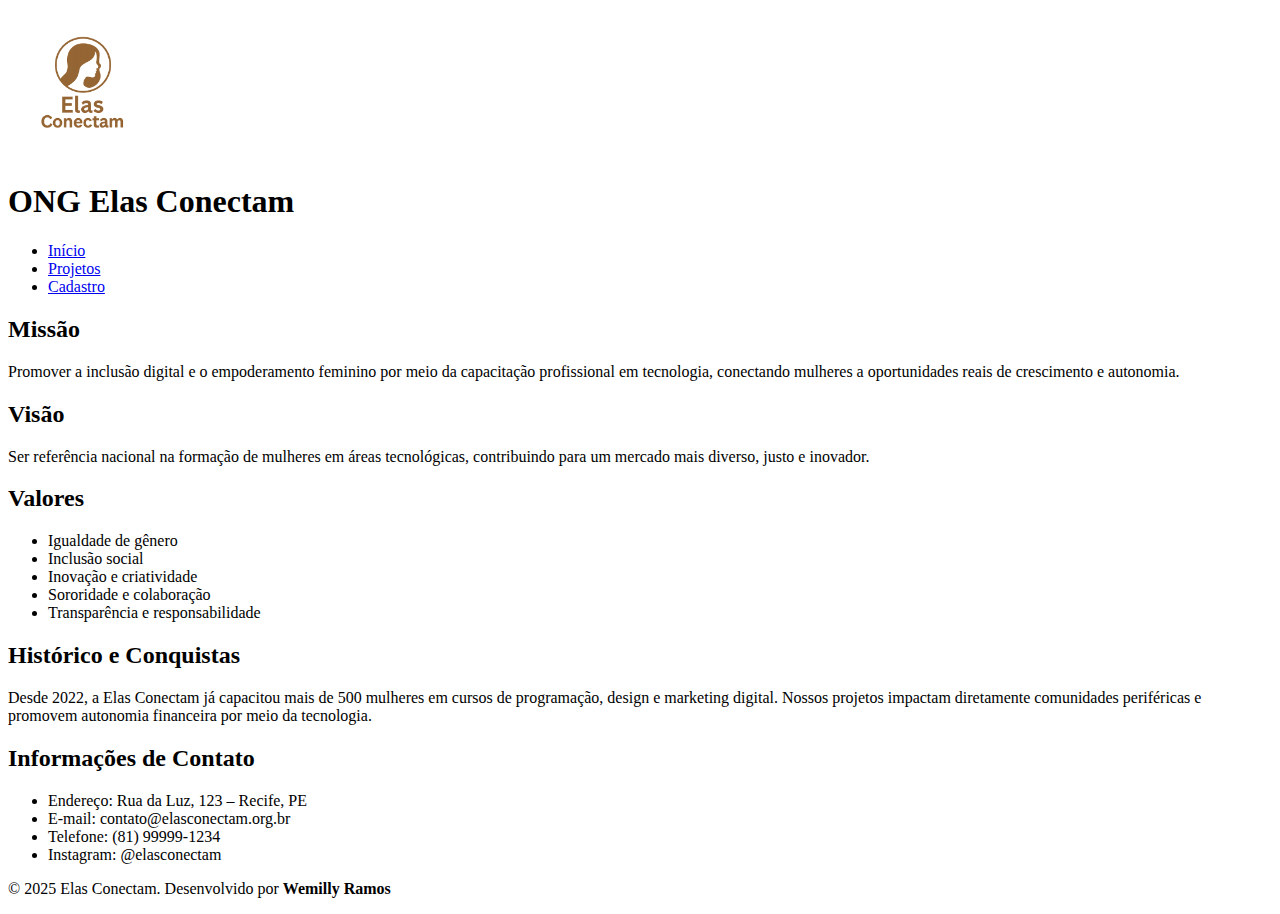
<file: index.html>
<!DOCTYPE html>
<html lang="pt-BR">
<head>
  <meta charset="UTF-8" />
  <meta name="viewport" content="width=device-width, initial-scale=1.0" />
  <title>Elas Conectam - Página Inicial</title>
</head>
<body>
  <!-- Âncora para voltar ao topo -->
  <a id="topo"></a>

  <header>
    <img src="assets/img/logoelasconectam.png" alt="Logo Elas Conectam" width="150" />
    <h1>ONG Elas Conectam</h1>
    <nav>
      <ul>
        <li><a href="index.html">Início</a></li>
        <li><a href="projetos.html">Projetos</a></li>
        <li><a href="cadastro.html">Cadastro</a></li>
      </ul>
    </nav>
  </header>

  <main>
    <section>
      <h2>Missão</h2>
      <p>Promover a inclusão digital e o empoderamento feminino por meio da capacitação profissional em tecnologia, conectando mulheres a oportunidades reais de crescimento e autonomia.</p>
    </section>

    <section>
      <h2>Visão</h2>
      <p>Ser referência nacional na formação de mulheres em áreas tecnológicas, contribuindo para um mercado mais diverso, justo e inovador.</p>
    </section>

    <section>
      <h2>Valores</h2>
      <ul>
        <li>Igualdade de gênero</li>
        <li>Inclusão social</li>
        <li>Inovação e criatividade</li>
        <li>Sororidade e colaboração</li>
        <li>Transparência e responsabilidade</li>
      </ul>
    </section>

    <section>
      <h2>Histórico e Conquistas</h2>
      <p>Desde 2022, a Elas Conectam já capacitou mais de 500 mulheres em cursos de programação, design e marketing digital. Nossos projetos impactam diretamente comunidades periféricas e promovem autonomia financeira por meio da tecnologia.</p>
    </section>

    <section>
      <h2>Informações de Contato</h2>
      <ul>
        <li>Endereço: Rua da Luz, 123 – Recife, PE</li>
        <li>E-mail: contato@elasconectam.org.br</li>
        <li>Telefone: (81) 99999-1234</li>
        <li>Instagram: @elasconectam</li>
      </ul>
    </section>
  </main>

  <footer>
    <p>&copy; 2025 Elas Conectam. Desenvolvido por <strong>Wemilly Ramos</strong></p>
  </footer>

  <!-- Botão de voltar ao topo (ativado com JS na atividade 3) -->
  <a href="#topo" id="voltar-topo" style="display: none;">↑ Voltar ao topo</a>
</body>
</html>
</file>
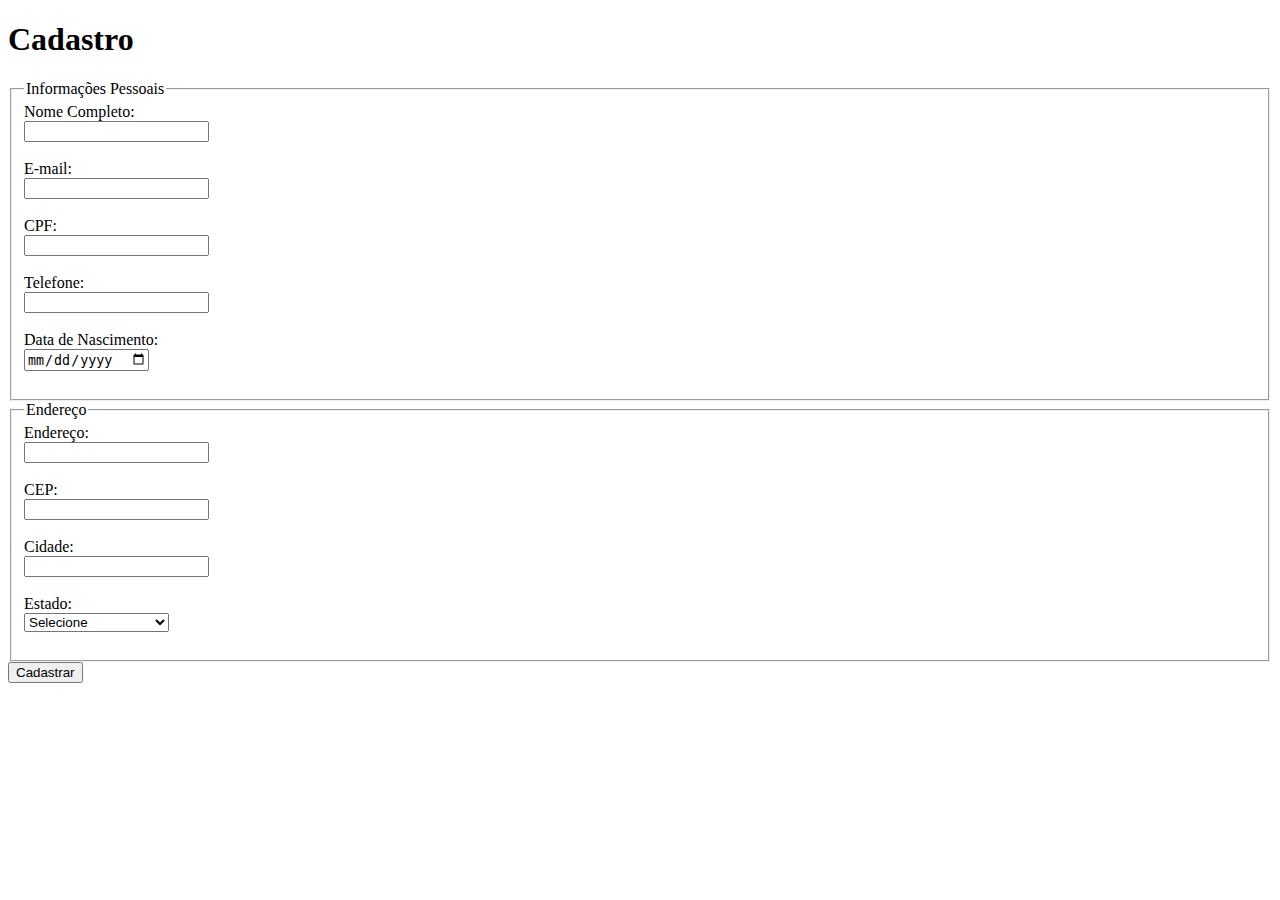
<file: cadastro.html>
<!DOCTYPE html>
<html lang="pt-br">
<head>
  <meta charset="UTF-8">
  <title>Cadastro - Elas Conectam</title>
  <script>
    // Máscara para CPF
    function mascaraCPF(input) {
      input.value = input.value
        .replace(/\D/g, '')
        .replace(/(\d{3})(\d)/, '$1.$2')
        .replace(/(\d{3})(\d)/, '$1.$2')
        .replace(/(\d{3})(\d{1,2})$/, '$1-$2');
    }

    // Máscara para telefone
    function mascaraTelefone(input) {
      input.value = input.value
        .replace(/\D/g, '')
        .replace(/(\d{2})(\d)/, '($1) $2')
        .replace(/(\d{5})(\d{1,4})$/, '$1-$2');
    }

    // Máscara para CEP
    function mascaraCEP(input) {
      input.value = input.value
        .replace(/\D/g, '')
        .replace(/(\d{5})(\d{1,3})$/, '$1-$2');
    }
  </script>
</head>
<body>
  <h1>Cadastro</h1>

  <form action="#" method="post">
    <fieldset>
      <legend>Informações Pessoais</legend>

      <label for="nome">Nome Completo:</label><br>
      <input type="text" id="nome" name="nome" required><br><br>

      <label for="email">E-mail:</label><br>
      <input type="email" id="email" name="email" required><br><br>

      <label for="cpf">CPF:</label><br>
      <input type="text" id="cpf" name="cpf" maxlength="14" oninput="mascaraCPF(this)" required><br><br>

      <label for="telefone">Telefone:</label><br>
      <input type="tel" id="telefone" name="telefone" maxlength="15" oninput="mascaraTelefone(this)" required><br><br>

      <label for="nascimento">Data de Nascimento:</label><br>
      <input type="date" id="nascimento" name="nascimento" required><br><br>
    </fieldset>

    <fieldset>
      <legend>Endereço</legend>

      <label for="endereco">Endereço:</label><br>
      <input type="text" id="endereco" name="endereco" required><br><br>

      <label for="cep">CEP:</label><br>
      <input type="text" id="cep" name="cep" maxlength="9" oninput="mascaraCEP(this)" required><br><br>

      <label for="cidade">Cidade:</label><br>
      <input type="text" id="cidade" name="cidade" required><br><br>

      <label for="estado">Estado:</label><br>
      <select id="estado" name="estado" required>
        <option value="">Selecione</option>
        <option value="AC">Acre</option>
        <option value="AL">Alagoas</option>
        <option value="AP">Amapá</option>
        <option value="AM">Amazonas</option>
        <option value="BA">Bahia</option>
        <option value="CE">Ceará</option>
        <option value="DF">Distrito Federal</option>
        <option value="ES">Espírito Santo</option>
        <option value="GO">Goiás</option>
        <option value="MA">Maranhão</option>
        <option value="MT">Mato Grosso</option>
        <option value="MS">Mato Grosso do Sul</option>
        <option value="MG">Minas Gerais</option>
        <option value="PA">Pará</option>
        <option value="PB">Paraíba</option>
        <option value="PR">Paraná</option>
        <option value="PE">Pernambuco</option>
        <option value="PI">Piauí</option>
        <option value="RJ">Rio de Janeiro</option>
        <option value="RN">Rio Grande do Norte</option>
        <option value="RS">Rio Grande do Sul</option>
        <option value="RO">Rondônia</option>
        <option value="RR">Roraima</option>
        <option value="SC">Santa Catarina</option>
        <option value="SP">São Paulo</option>
        <option value="SE">Sergipe</option>
        <option value="TO">Tocantins</option>
      </select><br><br>
    </fieldset>

    <input type="submit" value="Cadastrar">
  </form>
</body>
</html>
</file>
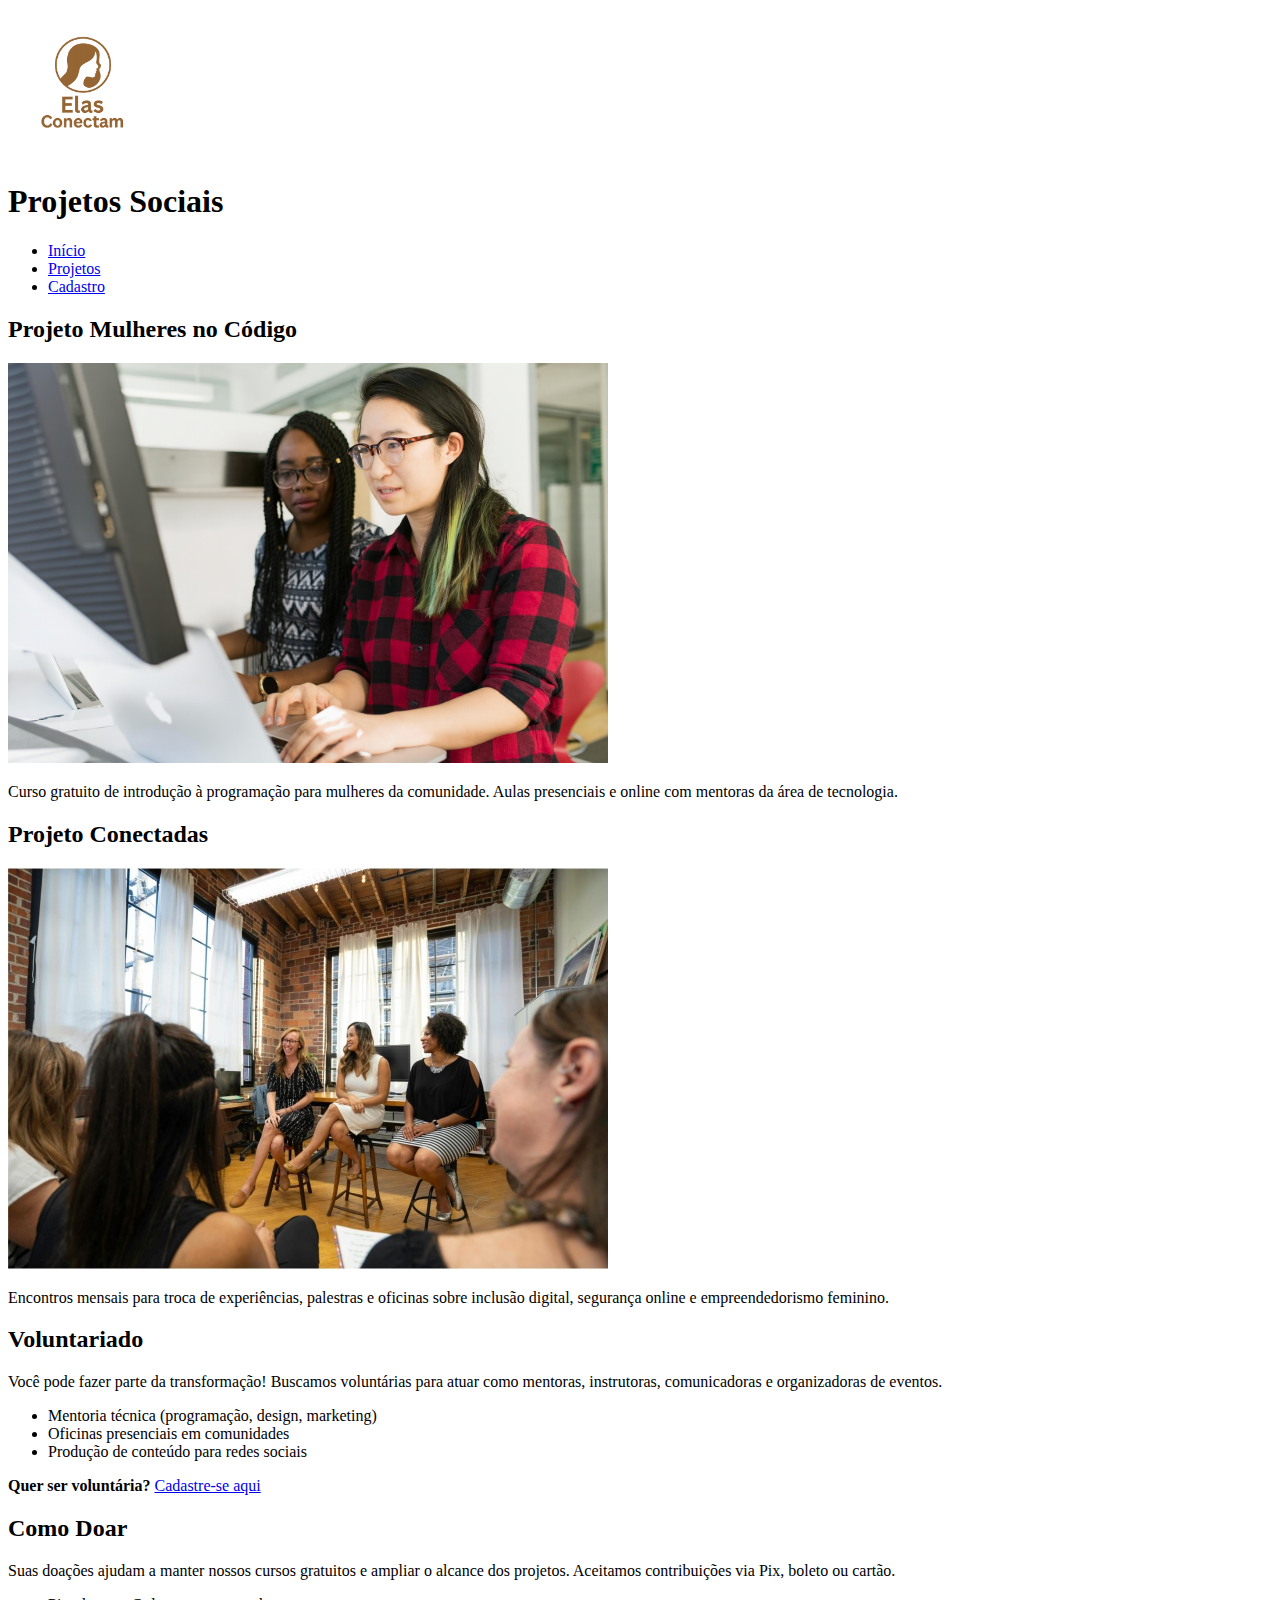
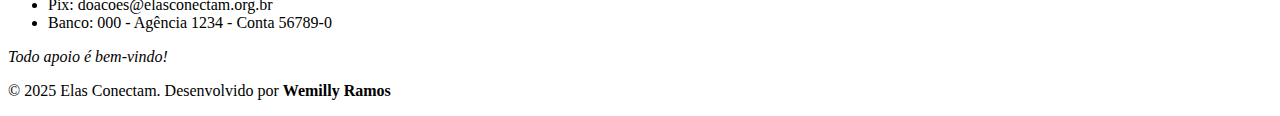
<file: projetos.html>
<!DOCTYPE html>
<html lang="pt-BR">
<head>
  <meta charset="UTF-8" />
  <meta name="viewport" content="width=device-width, initial-scale=1.0" />
  <title>Elas Conectam - Projetos Sociais</title>
</head>
<body>
  <header>
    <img src="assets/img/logoelasconectam.png" alt="Logo Elas Conectam" width="150" />
    <h1>Projetos Sociais</h1>
    <nav>
      <ul>
        <li><a href="index.html">Início</a></li>
        <li><a href="projetos.html">Projetos</a></li>
        <li><a href="cadastro.html">Cadastro</a></li>
      </ul>
    </nav>
  </header>

  <main>
    <section>
      <h2>Projeto Mulheres no Código</h2>
      <img src="assets/img/mulheresaprendendoprogramacao.png" alt="Mulheres aprendendo programação" width="600" />
      <p>Curso gratuito de introdução à programação para mulheres da comunidade. Aulas presenciais e online com mentoras da área de tecnologia.</p>
    </section>

    <section>
      <h2>Projeto Conectadas</h2>
      <img src="assets/img/mulheresconversandosobretecnologia.jpg" alt="Mulheres em roda de conversa sobre tecnologia" width="600" />
      <p>Encontros mensais para troca de experiências, palestras e oficinas sobre inclusão digital, segurança online e empreendedorismo feminino.</p>
    </section>

    <section>
      <h2>Voluntariado</h2>
      <p>Você pode fazer parte da transformação! Buscamos voluntárias para atuar como mentoras, instrutoras, comunicadoras e organizadoras de eventos.</p>
      <ul>
        <li>Mentoria técnica (programação, design, marketing)</li>
        <li>Oficinas presenciais em comunidades</li>
        <li>Produção de conteúdo para redes sociais</li>
      </ul>
      <p><strong>Quer ser voluntária?</strong> <a href="cadastro.html">Cadastre-se aqui</a></p>
    </section>

    <section>
      <h2>Como Doar</h2>
      <p>Suas doações ajudam a manter nossos cursos gratuitos e ampliar o alcance dos projetos. Aceitamos contribuições via Pix, boleto ou cartão.</p>
      <ul>
        <li>Pix: doacoes@elasconectam.org.br</li>
        <li>Banco: 000 - Agência 1234 - Conta 56789-0</li>
      </ul>
      <p><em>Todo apoio é bem-vindo!</em></p>
    </section>
  </main>

  <footer>
    <p>&copy; 2025 Elas Conectam. Desenvolvido por <strong>Wemilly Ramos</strong></p>
  </footer>
</body>
</html>
</file>
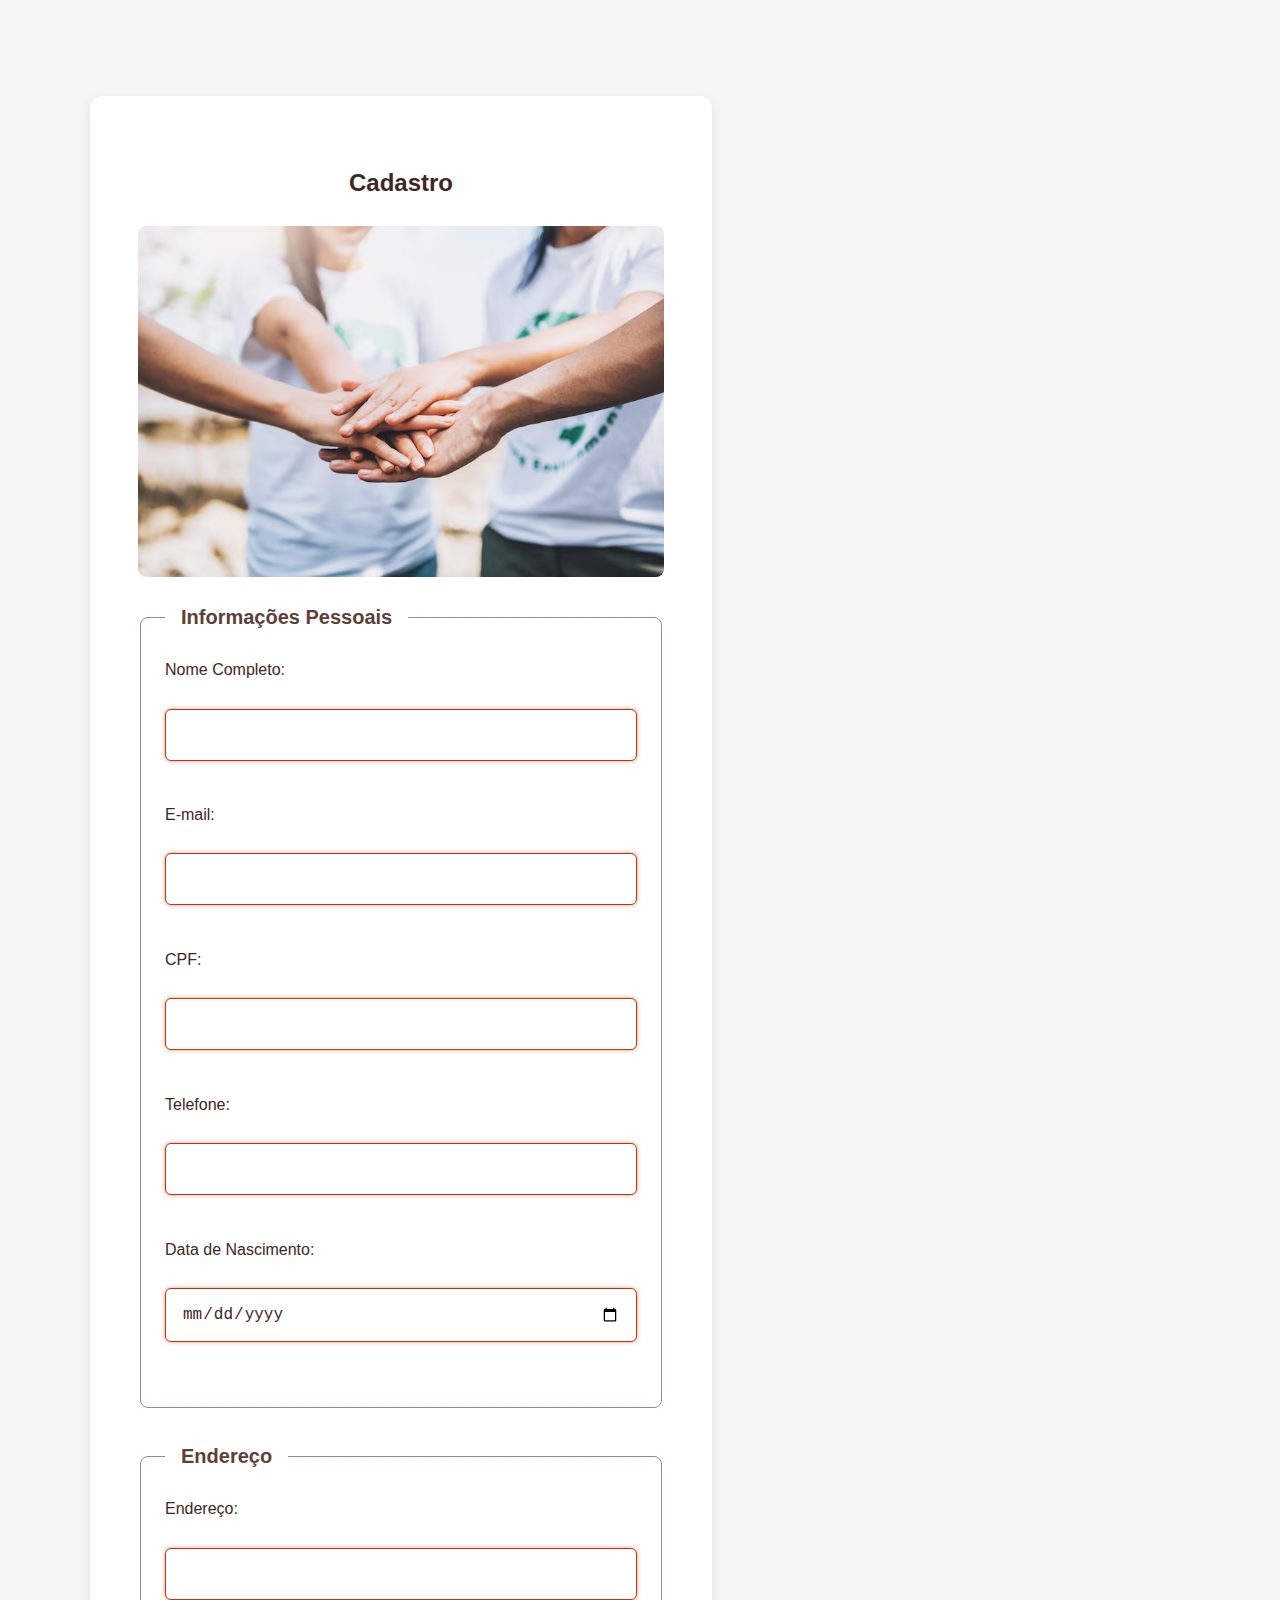
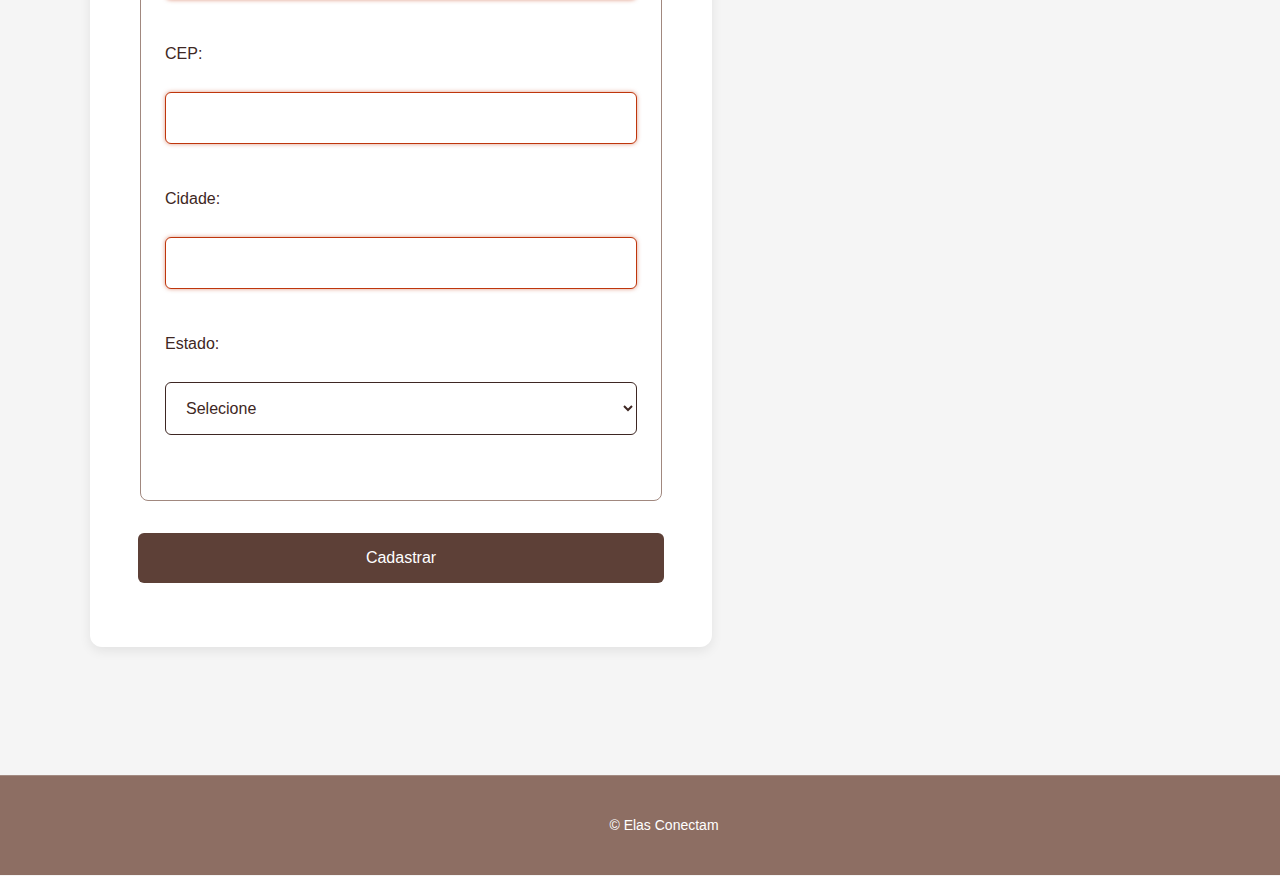
<file: atividade1-html/cadastro.html>
<!DOCTYPE html>
<html lang="pt-br">
<head>
  <meta charset="UTF-8">
  <meta name="viewport" content="width=device-width, initial-scale=1.0">
  <title>Cadastro - Elas Conectam</title>
  <link rel="stylesheet" href="../atividade2-css/style.css">
  <script>
    function mascaraCPF(input) {
      input.value = input.value
        .replace(/\D/g, '')
        .replace(/(\d{3})(\d)/, '$1.$2')
        .replace(/(\d{3})(\d)/, '$1.$2')
        .replace(/(\d{3})(\d{1,2})$/, '$1-$2');
    }

    function mascaraTelefone(input) {
      input.value = input.value
        .replace(/\D/g, '')
        .replace(/(\d{2})(\d)/, '($1) $2')
        .replace(/(\d{5})(\d{1,4})$/, '$1-$2');
    }

    function mascaraCEP(input) {
      input.value = input.value
        .replace(/\D/g, '')
        .replace(/(\d{5})(\d{1,3})$/, '$1-$2');
    }
  </script>
</head>
<body>
  <div class="page-container">
    <main class="container">
      <section class="form-container">
        <h2 style="text-align: center; margin-bottom: var(--spacing-3);">Cadastro</h2>

        <!-- ✅ Imagem ajustada para responsividade -->
        <img src="assets/img/cadastro.jpg" alt="Voluntárias se cadastrando" class="cadastro-img">

        <form action="#" method="post">
          <fieldset>
            <legend>Informações Pessoais</legend>

            <label for="nome">Nome Completo:</label><br>
            <input type="text" id="nome" name="nome" required><br><br>

            <label for="email">E-mail:</label><br>
            <input type="email" id="email" name="email" required><br><br>

            <label for="cpf">CPF:</label><br>
            <input type="text" id="cpf" name="cpf" maxlength="14" oninput="mascaraCPF(this)" required><br><br>

            <label for="telefone">Telefone:</label><br>
            <input type="tel" id="telefone" name="telefone" maxlength="15" oninput="mascaraTelefone(this)" required><br><br>

            <label for="nascimento">Data de Nascimento:</label><br>
            <input type="date" id="nascimento" name="nascimento" required><br><br>
          </fieldset>

          <fieldset>
            <legend>Endereço</legend>

            <label for="endereco">Endereço:</label><br>
            <input type="text" id="endereco" name="endereco" required><br><br>

            <label for="cep">CEP:</label><br>
            <input type="text" id="cep" name="cep" maxlength="9" oninput="mascaraCEP(this)" required><br><br>

            <label for="cidade">Cidade:</label><br>
            <input type="text" id="cidade" name="cidade" required><br><br>

            <label for="estado">Estado:</label><br>
            <select id="estado" name="estado" required>
              <option value="">Selecione</option>
              <!-- opções mantidas -->
              <option value="AC">Acre</option>
              <option value="AL">Alagoas</option>
              <option value="AP">Amapá</option>
              <option value="AM">Amazonas</option>
              <option value="BA">Bahia</option>
              <option value="CE">Ceará</option>
              <option value="DF">Distrito Federal</option>
              <option value="ES">Espírito Santo</option>
              <option value="GO">Goiás</option>
              <option value="MA">Maranhão</option>
              <option value="MT">Mato Grosso</option>
              <option value="MS">Mato Grosso do Sul</option>
              <option value="MG">Minas Gerais</option>
              <option value="PA">Pará</option>
              <option value="PB">Paraíba</option>
              <option value="PR">Paraná</option>
              <option value="PE">Pernambuco</option>
              <option value="PI">Piauí</option>
              <option value="RJ">Rio de Janeiro</option>
              <option value="RN">Rio Grande do Norte</option>
              <option value="RS">Rio Grande do Sul</option>
              <option value="RO">Rondônia</option>
              <option value="RR">Roraima</option>
              <option value="SC">Santa Catarina</option>
              <option value="SP">São Paulo</option>
              <option value="SE">Sergipe</option>
              <option value="TO">Tocantins</option>
            </select><br><br>
          </fieldset>

          <input type="submit" value="Cadastrar" class="button">
        </form>
      </section>
    </main>
  </div>

  <footer class="footer">
    <p>© Elas Conectam</p>
  </footer>
</body>
</html>
</file>
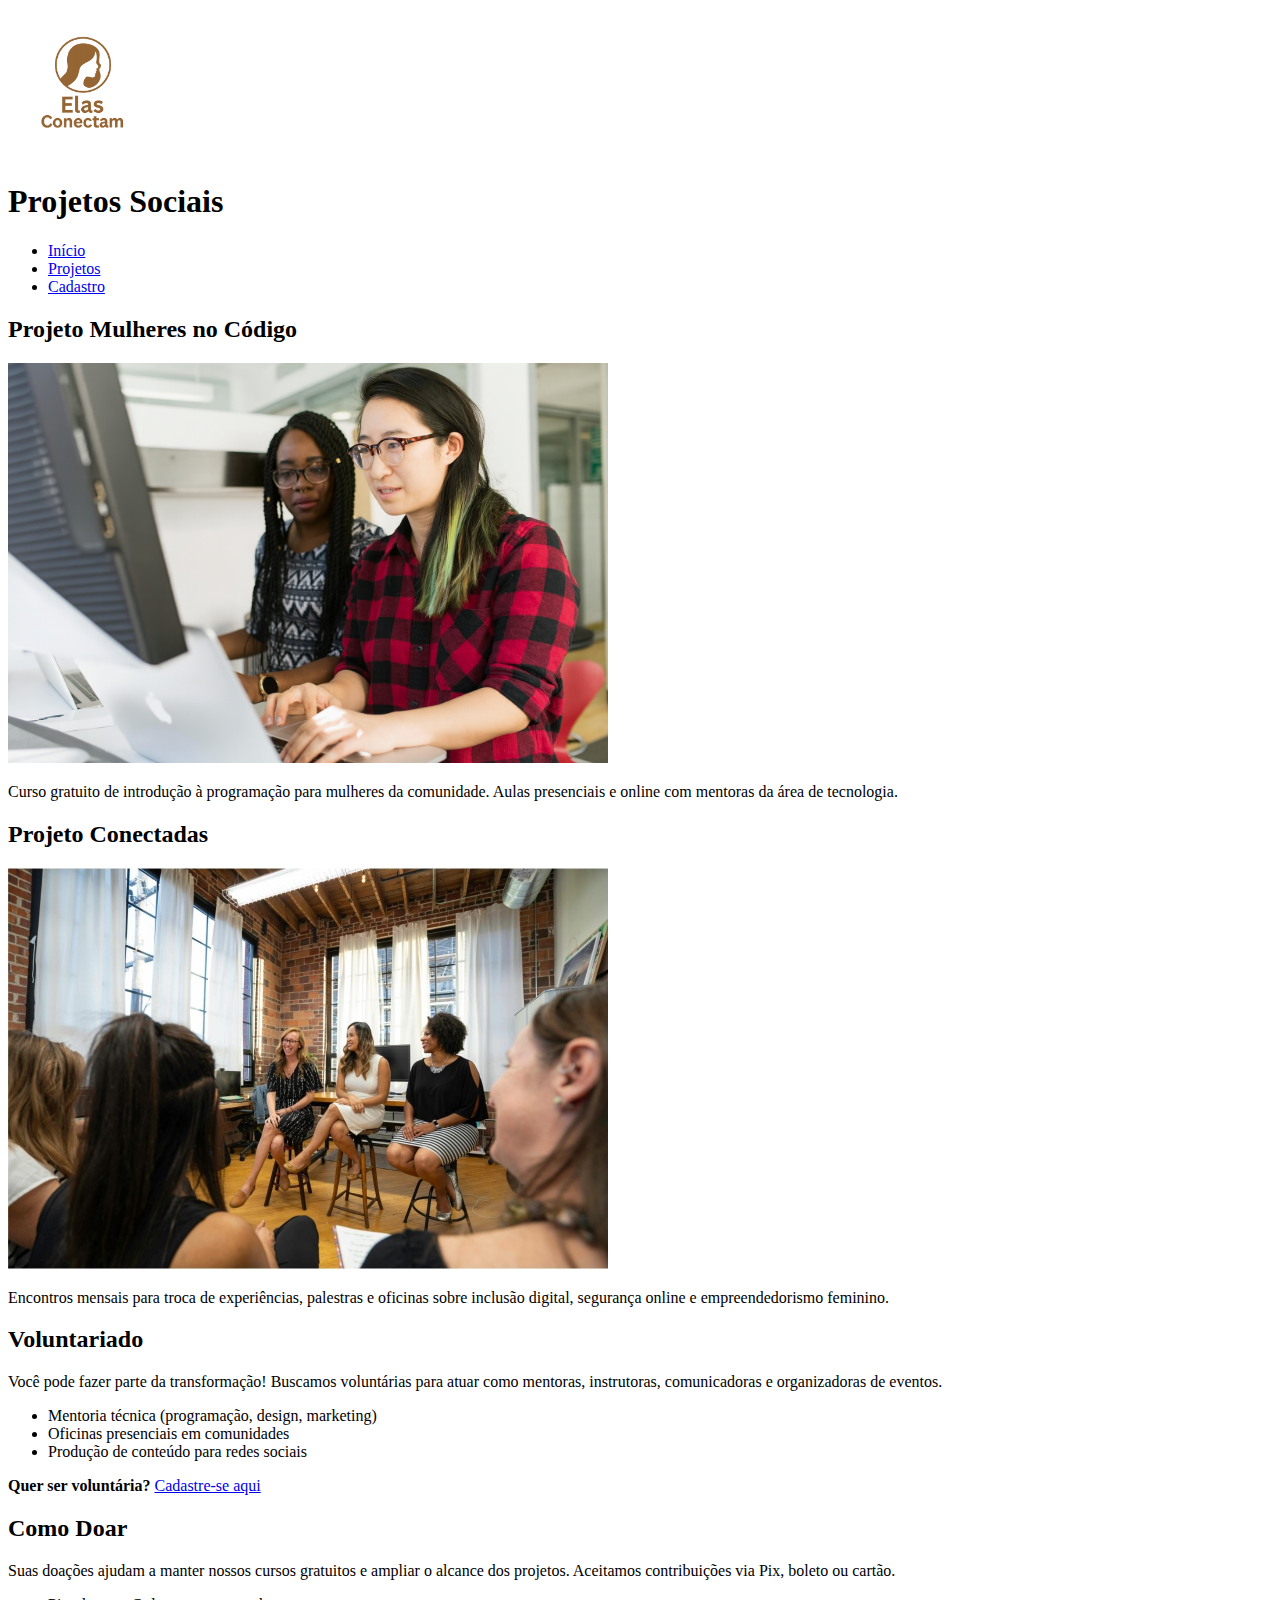
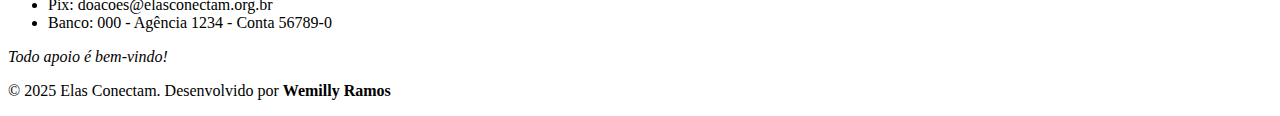
<file: atividade1-html/projetos.html>
<!DOCTYPE html>
<html lang="pt-BR">
<head>
  <meta charset="UTF-8">
  <meta name="viewport" content="width=device-width, initial-scale=1.0">
  <title>Elas Conectam - Projetos Sociais</title>
</head>
<body>
  <header>
    <img src="assets/img/logoelasconectam.png" alt="Logo Elas Conectam" width="150">
    <h1>Projetos Sociais</h1>
    <nav>
      <ul>
        <li><a href="index.html">Início</a></li>
        <li><a href="projetos.html">Projetos</a></li>
        <li><a href="cadastro.html">Cadastro</a></li>
      </ul>
    </nav>
  </header>

  <main>
    <section>
      <h2>Projeto Mulheres no Código</h2>
      <!-- A largura da imagem foi definida como 600px para manter o layout visualmente equilibrado. Como a atividade é apenas com HTML, não foi utilizado CSS. -->
      <img src="assets/img/mulheresaprendendoprogramacao.png" alt="Mulheres aprendendo programação" width="600">
      <p>Curso gratuito de introdução à programação para mulheres da comunidade. Aulas presenciais e online com mentoras da área de tecnologia.</p>
    </section>

    <section>
      <h2>Projeto Conectadas</h2>
      <!-- A largura da imagem foi definida como 600px para manter o layout visualmente equilibrado. Como a atividade é apenas com HTML, não foi utilizado CSS. -->
      <img src="assets/img/mulheresconversandosobretecnologia.jpg" alt="Mulheres em roda de conversa sobre tecnologia" width="600">
      <p>Encontros mensais para troca de experiências, palestras e oficinas sobre inclusão digital, segurança online e empreendedorismo feminino.</p>
    </section>

    <section>
      <h2>Voluntariado</h2>
      <p>Você pode fazer parte da transformação! Buscamos voluntárias para atuar como mentoras, instrutoras, comunicadoras e organizadoras de eventos.</p>
      <ul>
        <li>Mentoria técnica (programação, design, marketing)</li>
        <li>Oficinas presenciais em comunidades</li>
        <li>Produção de conteúdo para redes sociais</li>
      </ul>
      <p><strong>Quer ser voluntária?</strong> <a href="cadastro.html">Cadastre-se aqui</a></p>
    </section>

    <section>
      <h2>Como Doar</h2>
      <p>Suas doações ajudam a manter nossos cursos gratuitos e ampliar o alcance dos projetos. Aceitamos contribuições via Pix, boleto ou cartão.</p>
      <ul>
        <li>Pix: doacoes@elasconectam.org.br</li>
        <li>Banco: 000 - Agência 1234 - Conta 56789-0</li>
      </ul>
      <p><em>Todo apoio é bem-vindo!</em></p>
    </section>
  </main>

  <footer>
    <p>&copy; 2025 Elas Conectam. Desenvolvido por <strong>Wemilly Ramos</strong></p>
  </footer>
</body>
</html>
</file>
<file: atividade2-css/style.css>
@import url("variables.css");
@import url("layout.css");
@import url("components.css");
@import url("responsive.css");
</file>
